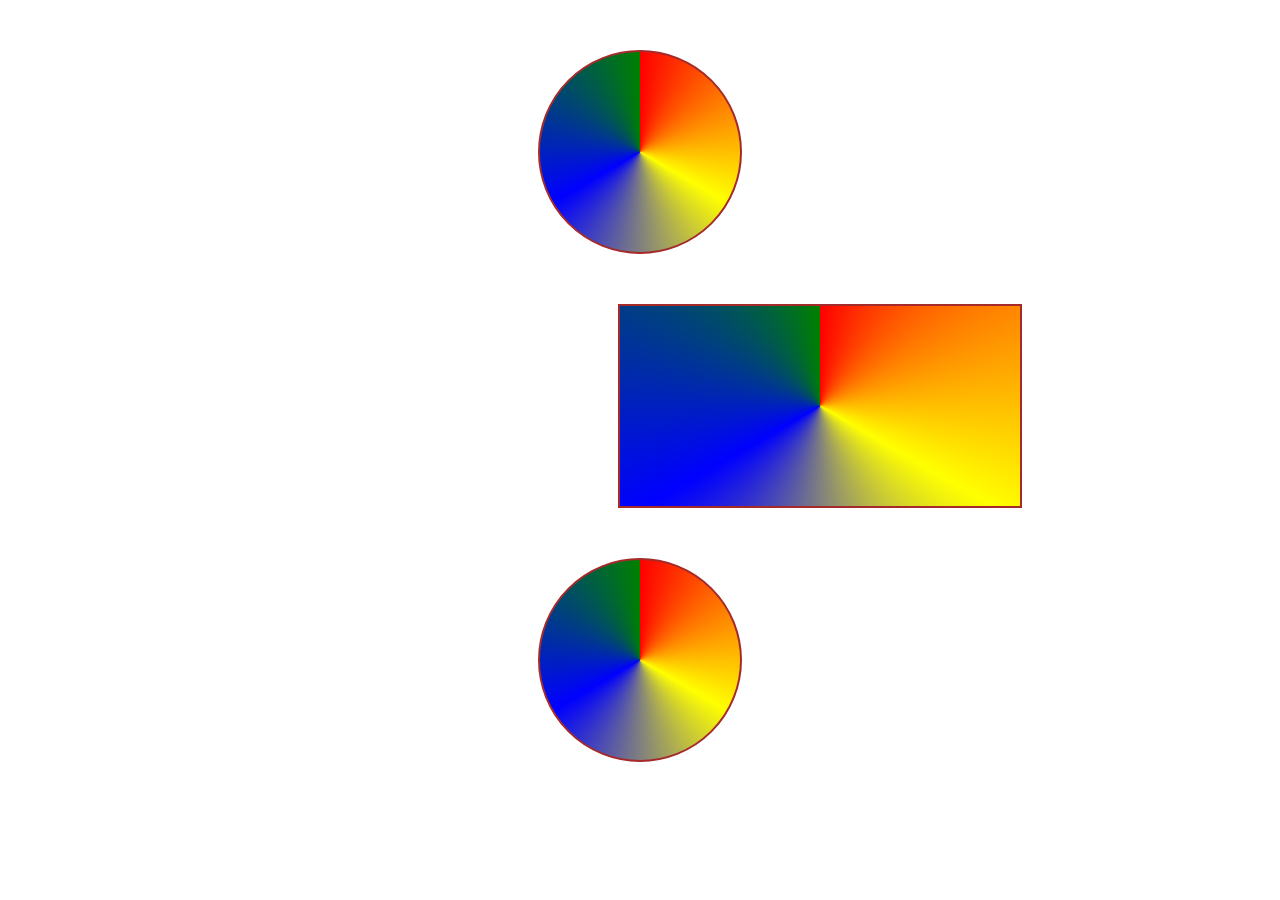
<file: animation.html>
<!DOCTYPE html>
<html lang="en">
<head>
    <meta charset="UTF-8">
    <meta name="viewport" content="width=device-width, initial-scale=1.0">
    <title>Document</title>
    <style>
        .box{
            border: 2px solid brown;
            background: conic-gradient(red, yellow, blue, green);
            background-color: bisque;
            height: 200px;
            width: 200px;
            border-radius: 200px;
            animation: sample 0.5s linear infinite forwards;
            margin: 50px auto;
            
            padding: 0;
        }

        .rect{
            border: 2px solid brown;
            background: conic-gradient(red, yellow, blue, green);
            background-color: bisque;
            height: 200px;
            width: 400px;
            padding: 0%;
            margin-top: 0%;
            margin-bottom: 0%;
            animation: sample 0.5s linear infinite forwards;
            margin: 50px auto;
            margin-right: 250px;
        }
        
        @keyframes sample{
            0%{
                transform: translate(0,0);
            }
            25%{
                transform: translate(600px,0);
            
            } 
            50%{
                transform: translate(600px,175px);
            
            } 
            75%{
                transform: translate(0,175px);
            
            } 
            
        }
    </style>
</head>
<body>
    <div class="box"></div>
    <div class="rect"></div>
    <div class="sc"></div>
    <div class="box"></div>



    
</body>
</html>
</file>
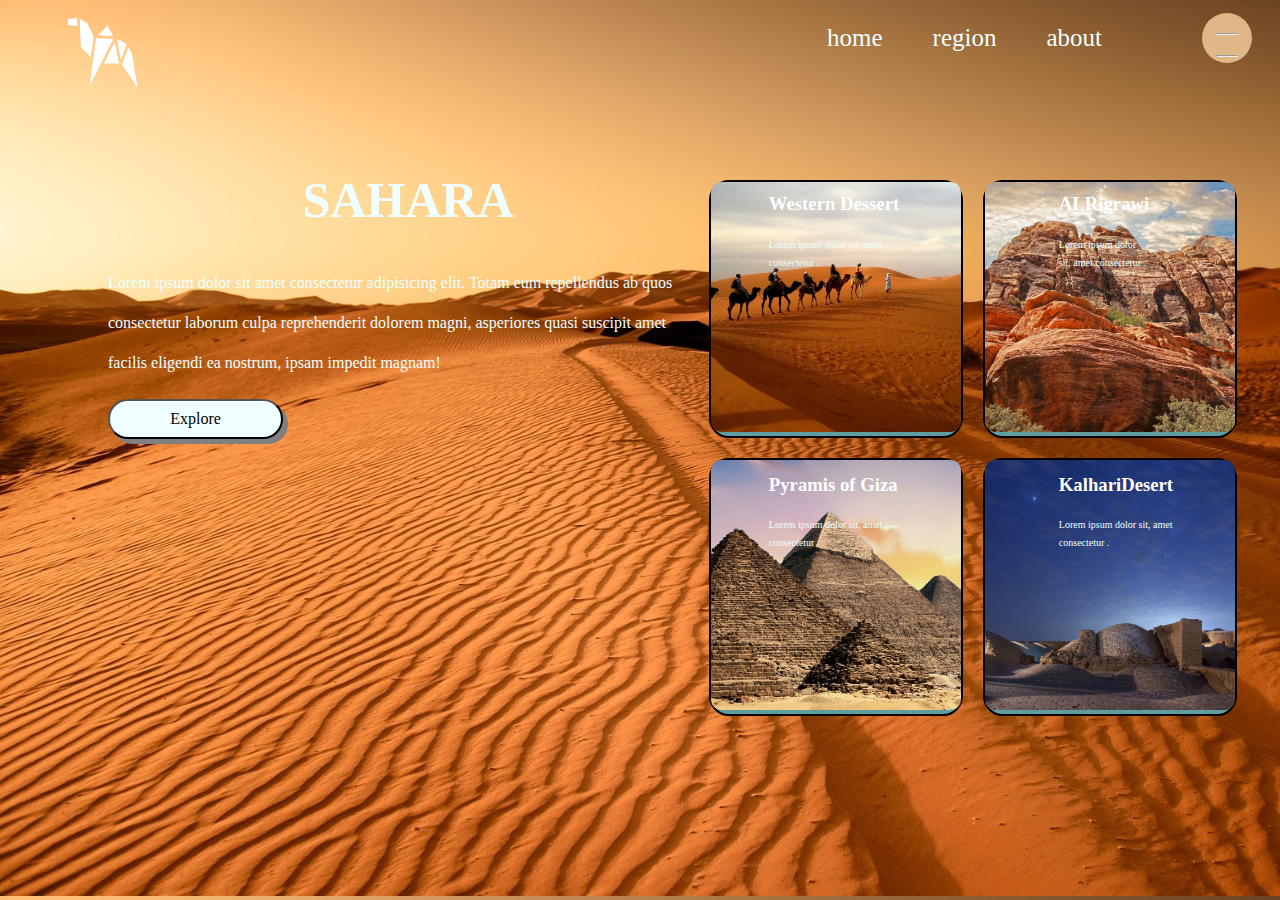
<file: assignment.html>
<!DOCTYPE html>
<html lang="en">
<head>
    <meta charset="UTF-8">
    <meta name="viewport" content="width=device-width, initial-scale=1.0">
    <title>Document</title>
    <style>
        body {
            background-image: url(shara\ desert2.jpg);
            background-size: cover;
        }

        .grid-child img{
            
            object-fit: cover;
            height: 250px;
            width: 250px
        }

        .navbar{
            display: flex;
            height: 80px;
            justify-content: space-between;
            gap: 80px;
            }

        ul{
            display: flex;
            list-style-type: none;
            gap: 50px;
            align-items: center;
            height: auto;
        }ul li{
            color: azure;
            font-size: 25px;
        }
        

        .mainnavbar{
            display: flex;
            gap: 100px;
        }

        .hamburger-menu{
            font-size: 40px;
            font-family: Verdana, Geneva, Tahoma, sans-serif ;
            color: darkred;
            border-radius: 50% ;
            width: 50px;
            height: 50px;
            text-align: center;
            background-color: rgba(247, 207, 157, 0.807);
            background-blend-mode: lighten;
        }

        hr{
            width: 20px;
            color: rgb(128, 81, 0);
            margin: 0.5em auto;
        }

        .first{
            display: grid;
            height: 400px;
            width: 600px;
            align-content: center;
            margin-left: 100px;
            
        }
        h1{
            text-align: center;
            font-size: 50px;
            font-family: Georgia, 'Times New Roman', Times, serif;
            color: azure;
        }

        p{
            text-align: left;
            font-size: medium;
            color: azure;
            line-height: 40px;
        }

        button{
            width: 175px;
            height: 40px;
            border-radius: 20px;
            background-color: azure;
            box-shadow:5px 5px gray;
            font-family: Georgia, 'Times New Roman', Times, serif;
            font-size: medium; 
            cursor: pointer;  
        }

        .second{ 
            display: grid;
            height: 400px;
            width: 600px;
            align-content: center;
            right: 10px;
            bottom: 60px;
        }

        .grid{
            display: grid;
                grid-template-columns: repeat(2,1fr);
                grid-template-rows:repeat(2,1fr);
                height: 200px;
                width: 200px;
                border-radius: 80px;
                position: absolute;
                top: 20%;
                right: 29%;
                gap: 20px;
                
        }
        .grid p1{
            color: azure;
            font-size: x-small;
        }
        .grid h3{
            color: white
        }
        .grid img{
         
            border-radius: 10px;
        }
        .grid-child{
            border: 2px solid black;
            background-color: cadetblue;
            border-radius: 20px;
        }
        .top-left{
            position: absolute; 
            bottom: 110px;
            left: 60px; 

        }
        .top-right{
            position: absolute; 
            bottom: 110px;
            left: 350px; 

        }

        .bottom-left{
            position: absolute; 
            top: 275px;
            left: 60px; 
        }
        .bottom-right{
            position: absolute; 
            top: 275px;
            left: 350px; 

        }

        @media screen and (min-width:300px) and (max-width:700px){
            .grid{
                 grid-template-columns: 1fr;
                 grid-template-rows: repeat(4,1fr);
                 height: 100vh;
                }
            }
    </style>    
</head>

<body>
    <div class="navbar">

        <div class="logo">
            <img src="logo2.png" alt="camel" style="height: 70px;width: 70px;margin-left: 60px;margin-top: 10px;">
        </div>

          <div class="mainnavbar"> 

            <div class="navbarmenu">
                <ul>
                    <li>home</li>
                    <li>region</li>
                    <li>about</li>
                </ul>
            </div>

            <div class="hamburger-menu" style="margin-right: 20px;margin-top: 5px;">
                <hr>
                <hr>
                
            </div>

          </div>
        </div>
        
        <div class="first">
            <div class="content">
                <h1>
                    SAHARA
                </h1>
                <p>
                    Lorem ipsum dolor sit amet consectetur adipisicing elit. Totam eum repellendus ab quos consectetur laborum culpa reprehenderit dolorem magni, asperiores quasi suscipit amet facilis eligendi ea nostrum, ipsam impedit magnam!
                </p>
                <button>
                  Explore
                </button>
            </div>
        </div>


        <div class="second">
           <div class="grid">

             <div class="grid-child">
                <img src="pic-1.png" alt="">
                <div class="top-left"><h3>Western Dessert</h3>
                    <p1>Lorem ipsum dolor sit, amet consectetur .</p1></div>
             </div>

             <div class="grid-child">
                <img src="pic-2.png" alt="">
                <div class="top-right"><h3>ALRigrawi</h3>
                    <p1>Lorem ipsum dolor sit, amet consectetur .</p1></div>
             </div>

             <div class="grid-child">
                <img src="pic-3.png" alt="">
                <div class="bottom-left"><h3>Pyramis of Giza</h3>
                    <p1>Lorem ipsum dolor sit, amet consectetur .</p1></div>
             </div>

             <div class="grid-child">
                <img src="pic-4.png" alt="">
                <div class="bottom-right"><h3>KalhariDesert</h3>
                    <p1>Lorem ipsum dolor sit, amet consectetur .</p1></div>
             </div>

           </div>
        </div>

    
</body>
</html>
</file>
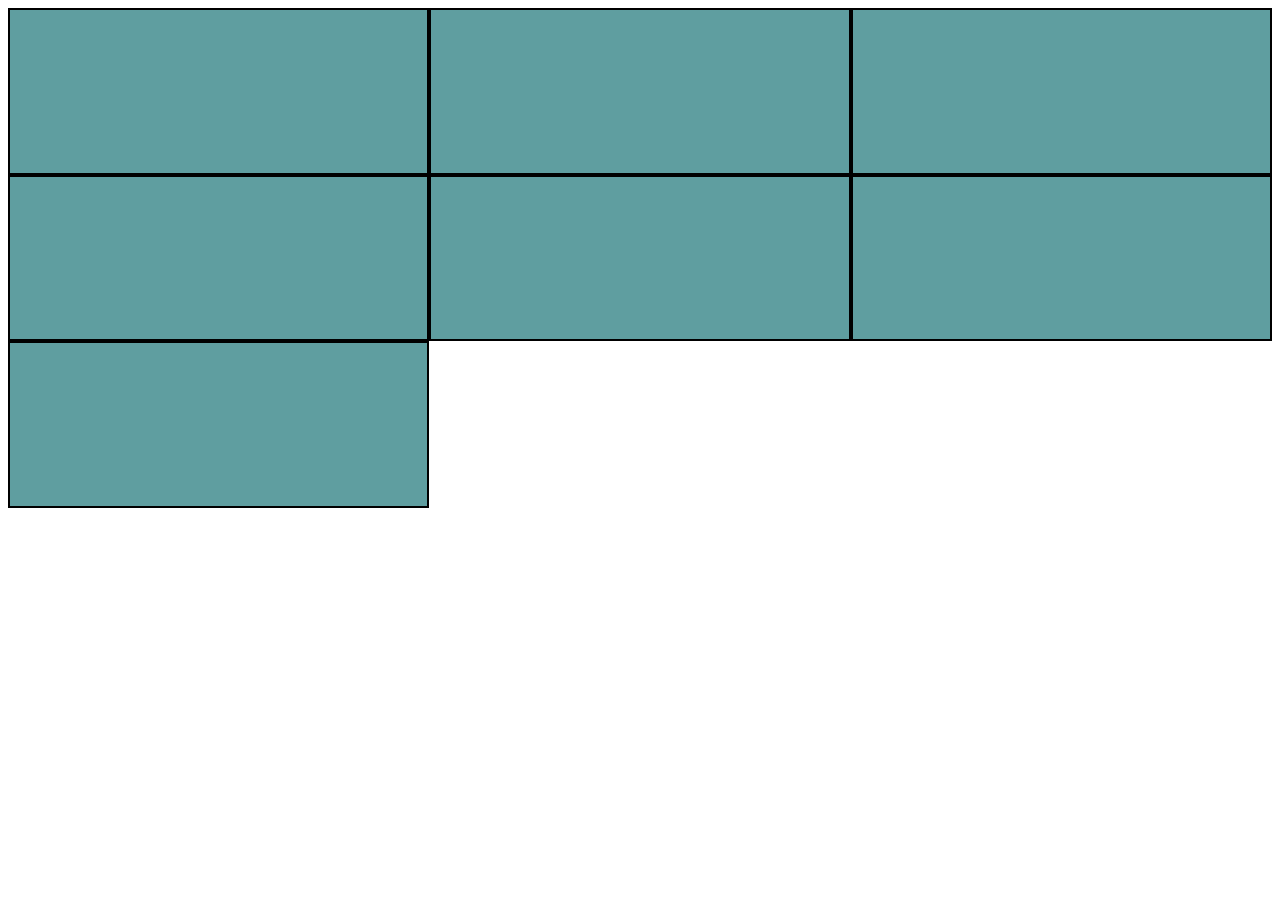
<file: grid.html>
<!DOCTYPE html>
<html lang="en">
<head>
    <meta charset="UTF-8">
    <meta name="viewport" content="width=, initial-scale=1.0">
    <title>Document</title>
    <style>
        .grid{
                display: grid;
                grid-template-columns: auto auto auto;
                grid-template-rows: auto auto auto;
                height: 500px;
        }
        .child-grid{
            border: 2px solid black;
            background-color: cadetblue;
        }
    </style>
</head>
<body>
    <div class="grid">
        <div class="child-grid"></div>
        <div class="child-grid"></div>
        <div class="child-grid"></div>
        <div class="child-grid"></div>
        <div class="child-grid"></div>
        <div class="child-grid"></div>
        <div class="child-grid"></div>

    </div>
</body>
</html>
</file>
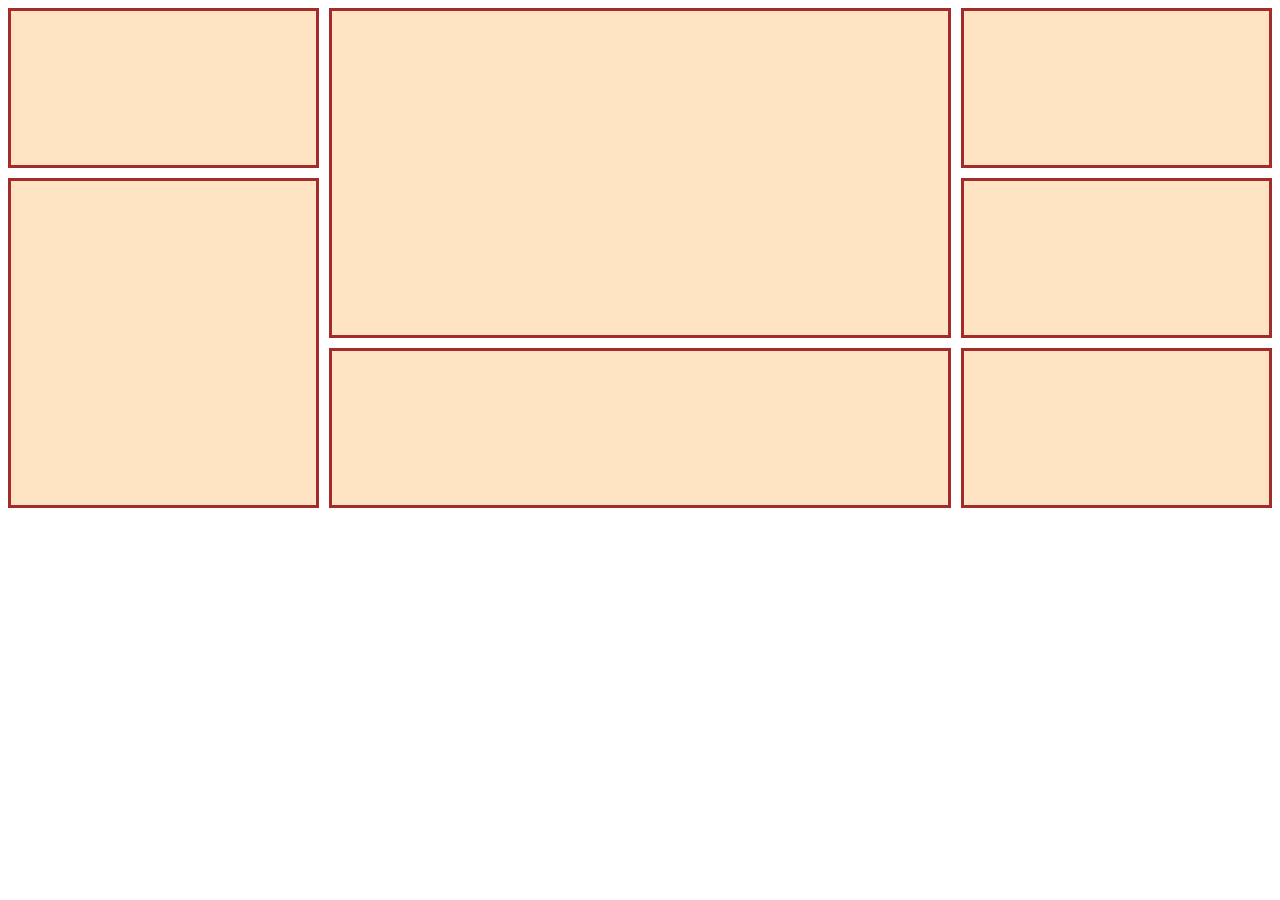
<file: grid2.html>
<!DOCTYPE html>
<html lang="en">
<head>
    <meta charset="UTF-8">
    <meta name="viewport" content="width=device-width, initial-scale=1.0">
    <title>Document</title>
    <style>
        .grid{
            display: grid;
            grid-template-columns:1fr 2fr 1fr;
            grid-template-rows: 1fr 1fr 1fr;
            height: 500px;
            gap: 10px;
        }

        .box{
            background-color: bisque;
            border: 3px solid brown;
        }
        .box1{
            grid-row: 1/2;
            grid-column: 1/2;
        }
        .box2{
            grid-row: 2/4;
            grid-column: 1/2;
        }
        .box3{
            grid-row: 1/3;
            grid-column: 2/3;
        }
        .box4{
            grid-row: 3/4;
            grid-column: 2/3;
        }
        .box5{
            grid-row: 1/2;
            grid-column: 3/4;
        }
        .box6{
            grid-row: 2/3;
            grid-column: 3/4;
        }
        .box7{
            grid-row: 3/4;
            grid-column: 3/4;
        }
    </style>

</head>
<body>
    <div class="grid">
        <div class="box box1"></div>
        <div class="box box2"></div>
        <div class="box box3"></div>
        <div class="box box4"></div>
        <div class="box box4"></div>
        <div class="box box5"></div>
        <div class="box box6"></div>
        <div class="box box7"></div>
    </div>
    
</body>
</html>
</file>
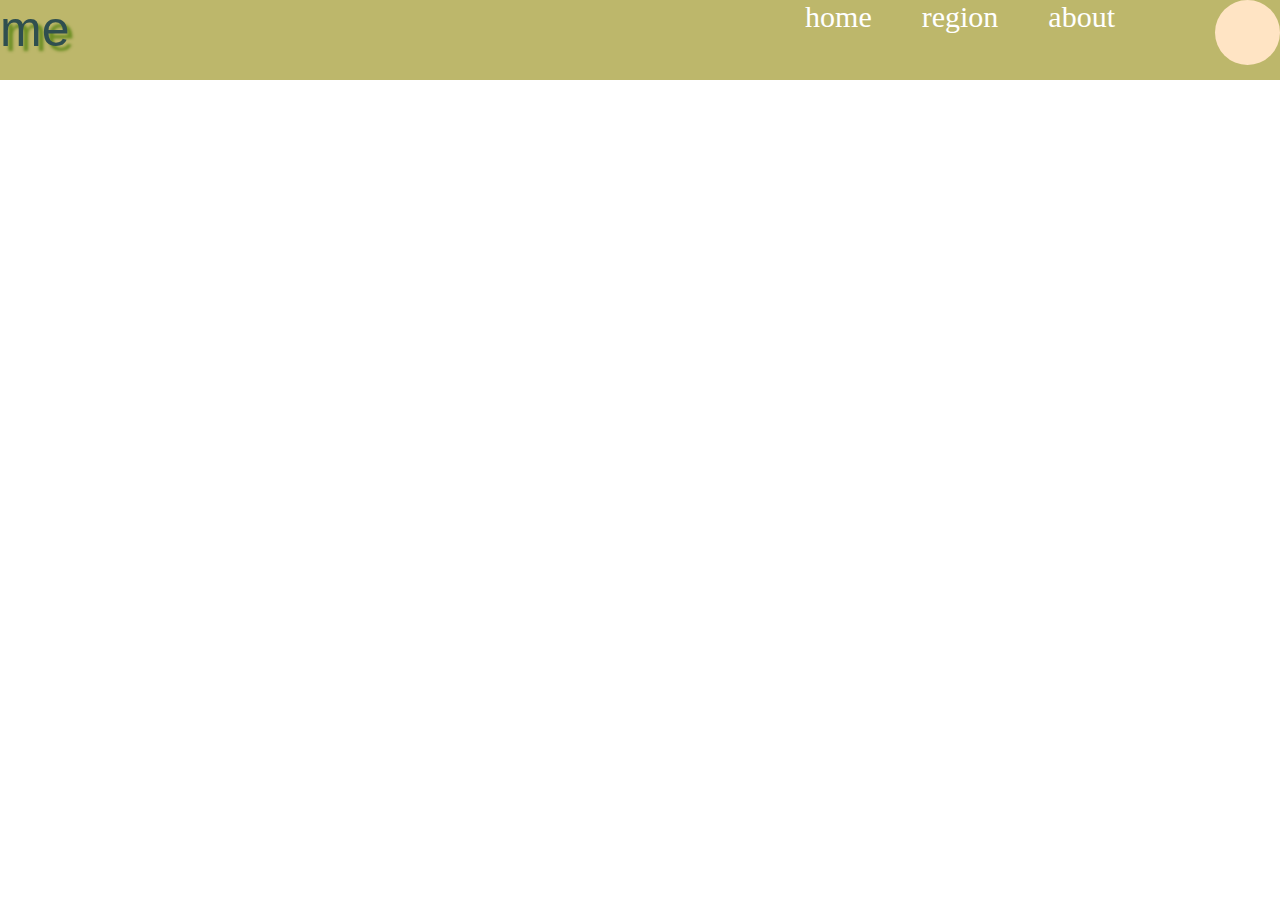
<file: nav-bar.html>
<!DOCTYPE html>
<html lang="en">
<head>
    <meta charset="UTF-8">
    <meta name="viewport" content="width=, initial-scale=1.0">
    <title>Document</title>
    <style>
        *{
            padding: 0px;
            margin: 0px;
            box-sizing: border-box;
        }

        .navbar{
            display: flex;
            height: 80px;
            background-color: darkkhaki;
            justify-content: space-between;
            gap: 80px;
            }

        ul{
            display: flex;
            list-style-type: none;
            gap: 50px;
            align-items: center;
            height: auto;
        }ul li{
            color: white;
            font-size: 30px;
        }
        .logo{
            font-size: 50px;
            font-family: Verdana, Geneva, Tahoma, sans-serif ;
            color: darkslategrey ;
            text-shadow: 5px 5px 3px olivedrab;
        }

        .mainnavbar{
            display: flex;
            gap: 100px;
        }

        .hamburger-menu{
            font-size: 40px;
            font-family: Verdana, Geneva, Tahoma, sans-serif ;
            color: darkred;
            border-radius: 50% ;
            width: 65px;
            height: 65px;
            text-align: center;
            background-color: bisque;

        }
    </style>
</head>
<body>
    <div class="navbar">
        <div class="logo">me</div>
            <div class="mainnavbar">
            <div class="navbarmenu">
                <ul>
                    <li>home</li>
                    <li>region</li>
                    <li>about</li>
            </ul>

            </div>
            <div class="hamburger-menu"></div>
        </div>
        </div>
    
</body>
</html>
</file>
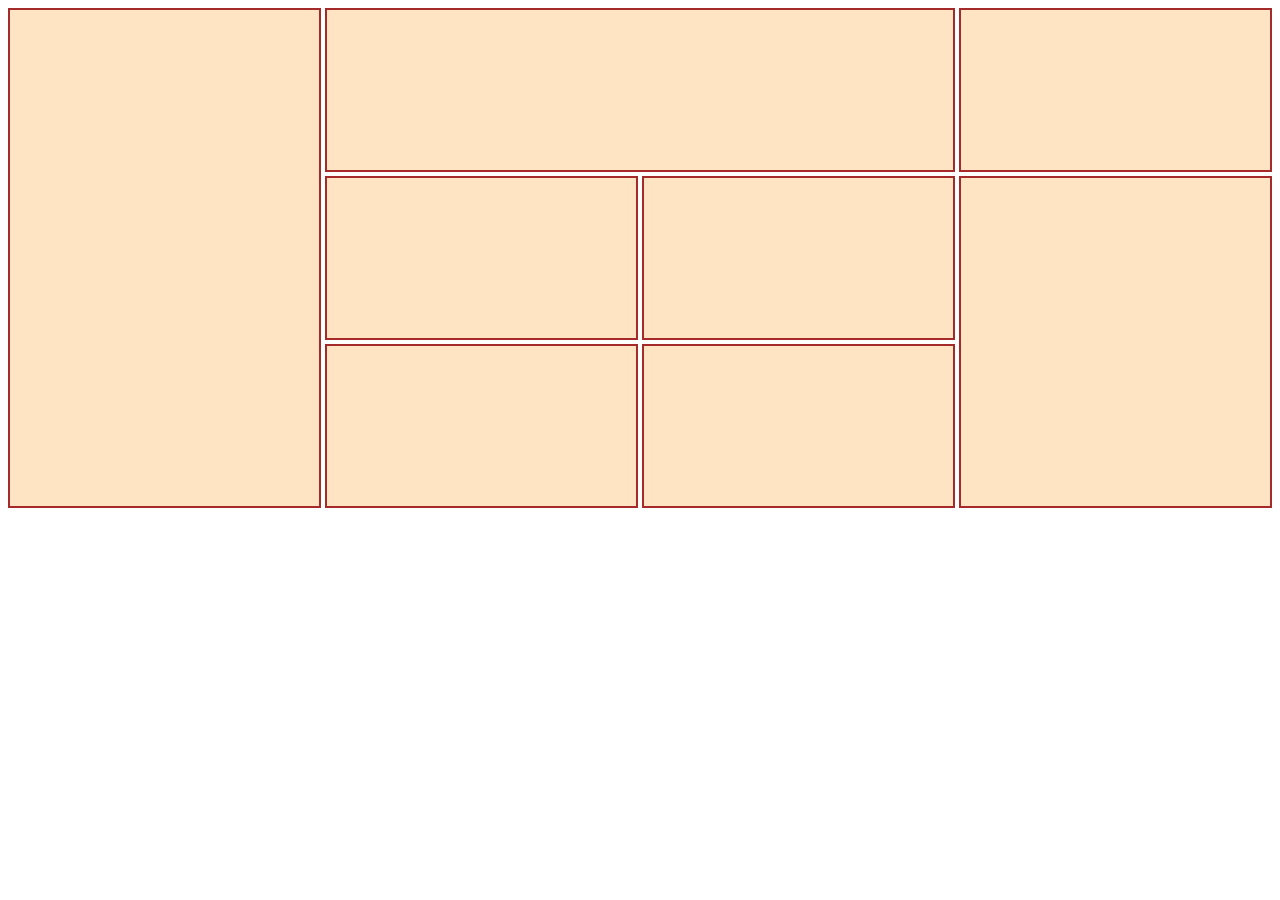
<file: newgrid2.html>
<!DOCTYPE html>
<html lang="en">
<head>
    <meta charset="UTF-8">
    <meta name="viewport" content="width=device-width, initial-scale=1.0">
    <title>Document</title>
    <style>
        .grid{
            display: grid;
            grid-template-columns: repeat(4,1fr);
            grid-template-rows: repeat(3,1fr);
            height: 500px;
            gap: 4px;
        }
        .box{
            background-color: bisque;
            border: 2px solid brown;
        }
        .box1{
            grid-column: 1/2;
        grid-row: 1/4;
        }
        .box2{
            grid-column: 2/4;
        grid-row: 1/2;
            }
        .box3{
            grid-column: 4/5;
        grid-row: 1/2;
        }
        .box4{
            grid-column: 2/3;
        grid-row: 2/3;
        }
        .box5{
            grid-column: 3/4;
        grid-row: 2/3;
        }
        .box6{
            grid-column: 4/5;
        grid-row: 2/4;
        }
        .box7{
            grid-column: 2/3;
        grid-row: 3/4;
        }
        .box8{
            grid-column: 3/4;
        grid-row: 3/4;
        }
    </style>
</head>
<body>
    <div class="grid">
        <div class="box box1"></div>
        <div class="box box2"></div>
        <div class="box box3"></div>
        <div class="box box4"></div>
        <div class="box box4"></div>
        <div class="box box5"></div>
        <div class="box box6"></div>
        <div class="box box7"></div>
        <div class="box box8"></div>

    </div>
</body>
</html>
</file>
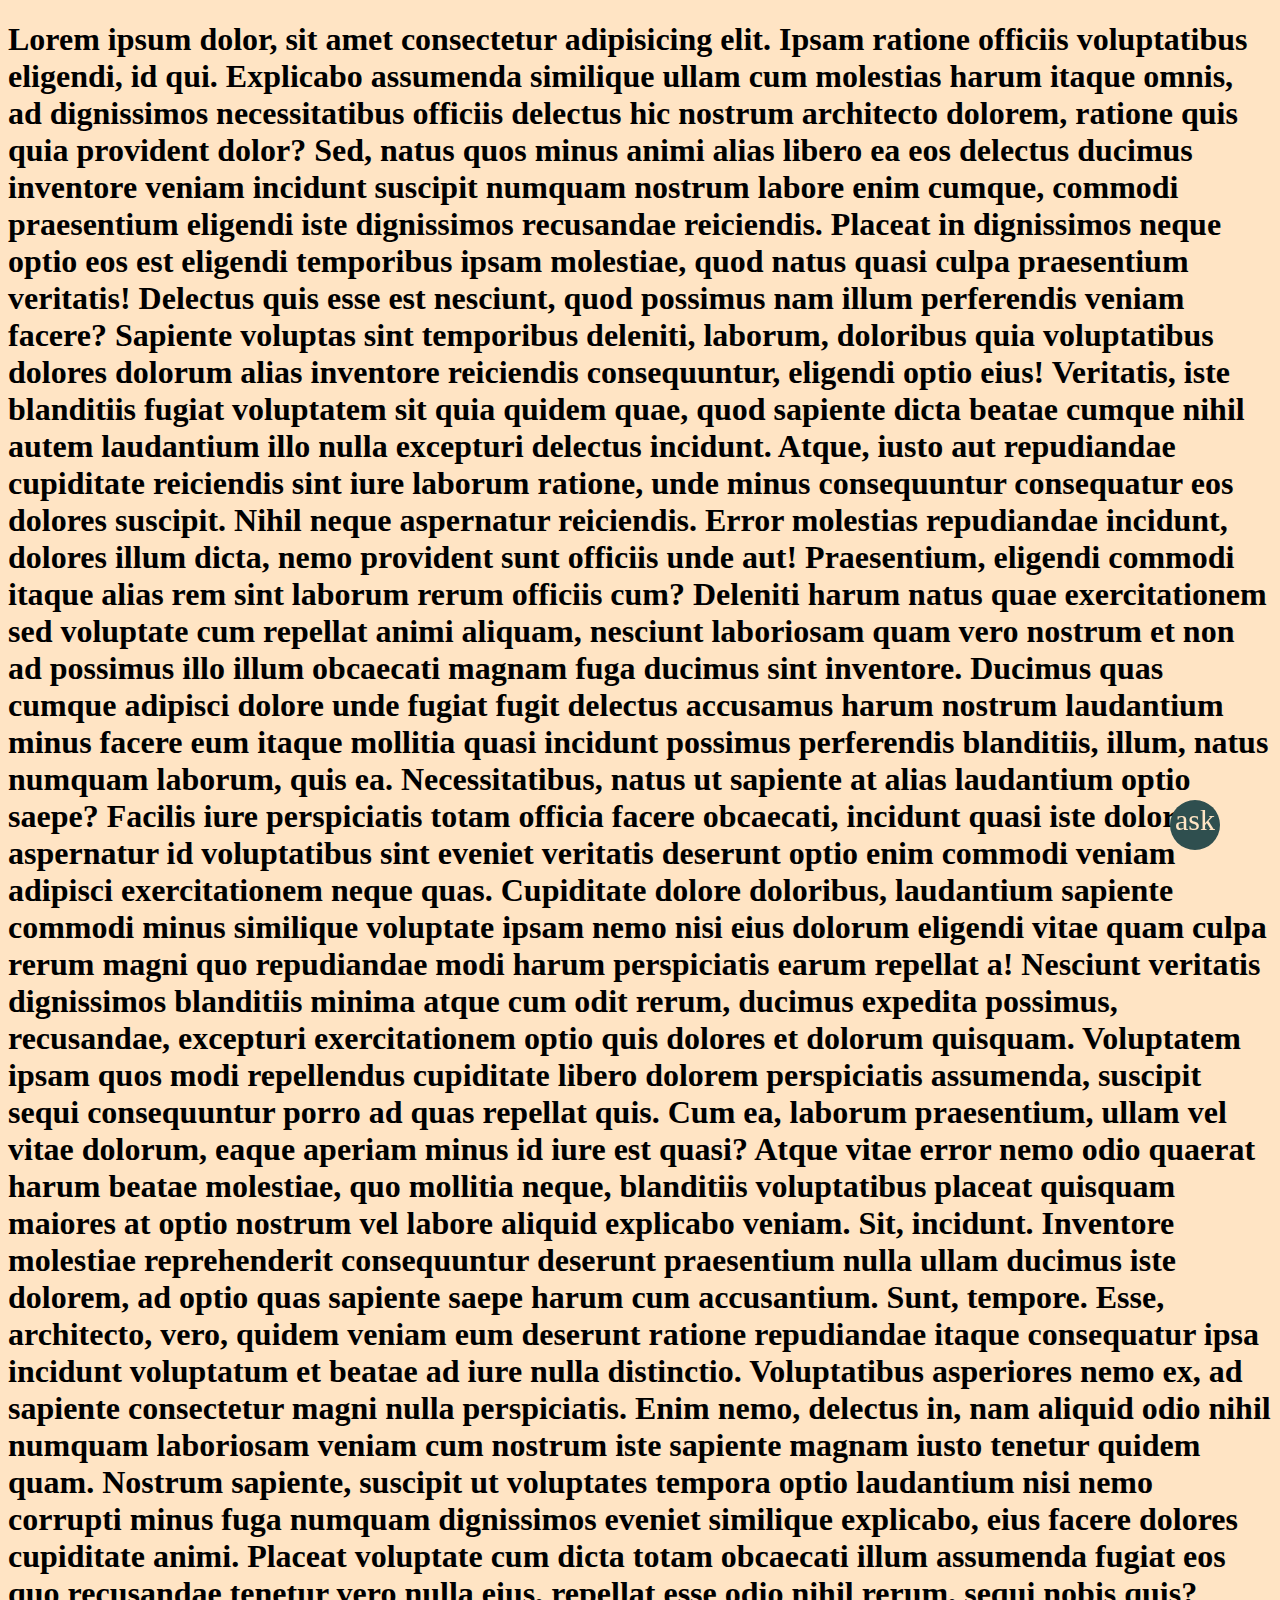
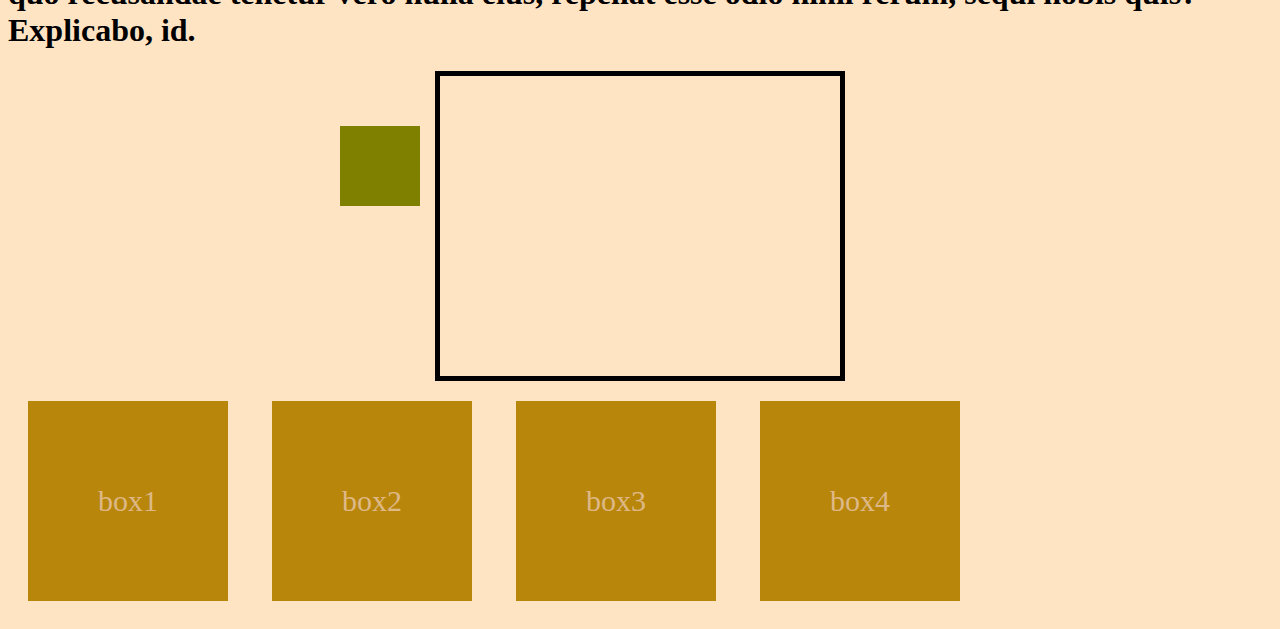
<file: position.html>
<!DOCTYPE html>
<html lang="en">
<head>
    <meta charset="UTF-8">
    <meta name="viewport" content="width=device-width, initial-scale=1.0">
    <title>Document</title>
    <style>
        body{
            background-color: bisque;

        }


        .card{
            width: 200px;
            height: 200px;
            margin: 20px;
            font-size: 30px;
            text-align: center;
            align-content: center;
            background-color: darkgoldenrod;
            position: relative;
            display: inline-block;
            color: burlywood;
        }

        .box3{
            position: relative
        }

        .container{
            width: 400px;
            height: 300px;
            border: 5px solid black;
            margin: auto;
            position: relative;
        }

        .subcontainer{
            width: 80px;
            height: 80px;
            position: absolute;
            background-color: olive;
            left: -100px;
            top: 50px;
        }

        .chat-bot{
            width: 50px;
            height: 50px;
            margin: 50px;
            
            right: 10px;
            bottom: 0px;
            border-radius: 25px;
            background-color: darkslategrey;
            box-shadow: ;
            font-size: 30px;
            text-align: center;
            color: bisque;
            padding: 3px;
            box-sizing: border-box;
            position: fixed;
        }



        
    </style>
</head>
<body>
    <h1>Lorem ipsum dolor, sit amet consectetur adipisicing elit. Ipsam ratione officiis voluptatibus eligendi, id qui. Explicabo assumenda similique ullam cum molestias harum itaque omnis, ad dignissimos necessitatibus officiis delectus hic nostrum architecto dolorem, ratione quis quia provident dolor? Sed, natus quos minus animi alias libero ea eos delectus ducimus inventore veniam incidunt suscipit numquam nostrum labore enim cumque, commodi praesentium eligendi iste dignissimos recusandae reiciendis. Placeat in dignissimos neque optio eos est eligendi temporibus ipsam molestiae, quod natus quasi culpa praesentium veritatis! Delectus quis esse est nesciunt, quod possimus nam illum perferendis veniam facere? Sapiente voluptas sint temporibus deleniti, laborum, doloribus quia voluptatibus dolores dolorum alias inventore reiciendis consequuntur, eligendi optio eius! Veritatis, iste blanditiis fugiat voluptatem sit quia quidem quae, quod sapiente dicta beatae cumque nihil autem laudantium illo nulla excepturi delectus incidunt. Atque, iusto aut repudiandae cupiditate reiciendis sint iure laborum ratione, unde minus consequuntur consequatur eos dolores suscipit. Nihil neque aspernatur reiciendis. Error molestias repudiandae incidunt, dolores illum dicta, nemo provident sunt officiis unde aut! Praesentium, eligendi commodi itaque alias rem sint laborum rerum officiis cum? Deleniti harum natus quae exercitationem sed voluptate cum repellat animi aliquam, nesciunt laboriosam quam vero nostrum et non ad possimus illo illum obcaecati magnam fuga ducimus sint inventore. Ducimus quas cumque adipisci dolore unde fugiat fugit delectus accusamus harum nostrum laudantium minus facere eum itaque mollitia quasi incidunt possimus perferendis blanditiis, illum, natus numquam laborum, quis ea. Necessitatibus, natus ut sapiente at alias laudantium optio saepe? Facilis iure perspiciatis totam officia facere obcaecati, incidunt quasi iste dolore aspernatur id voluptatibus sint eveniet veritatis deserunt optio enim commodi veniam adipisci exercitationem neque quas. Cupiditate dolore doloribus, laudantium sapiente commodi minus similique voluptate ipsam nemo nisi eius dolorum eligendi vitae quam culpa rerum magni quo repudiandae modi harum perspiciatis earum repellat a! Nesciunt veritatis dignissimos blanditiis minima atque cum odit rerum, ducimus expedita possimus, recusandae, excepturi exercitationem optio quis dolores et dolorum quisquam. Voluptatem ipsam quos modi repellendus cupiditate libero dolorem perspiciatis assumenda, suscipit sequi consequuntur porro ad quas repellat quis. Cum ea, laborum praesentium, ullam vel vitae dolorum, eaque aperiam minus id iure est quasi? Atque vitae error nemo odio quaerat harum beatae molestiae, quo mollitia neque, blanditiis voluptatibus placeat quisquam maiores at optio nostrum vel labore aliquid explicabo veniam. Sit, incidunt. Inventore molestiae reprehenderit consequuntur deserunt praesentium nulla ullam ducimus iste dolorem, ad optio quas sapiente saepe harum cum accusantium. Sunt, tempore. Esse, architecto, vero, quidem veniam eum deserunt ratione repudiandae itaque consequatur ipsa incidunt voluptatum et beatae ad iure nulla distinctio. Voluptatibus asperiores nemo ex, ad sapiente consectetur magni nulla perspiciatis. Enim nemo, delectus in, nam aliquid odio nihil numquam laboriosam veniam cum nostrum iste sapiente magnam iusto tenetur quidem quam. Nostrum sapiente, suscipit ut voluptates tempora optio laudantium nisi nemo corrupti minus fuga numquam dignissimos eveniet similique explicabo, eius facere dolores cupiditate animi. Placeat voluptate cum dicta totam obcaecati illum assumenda fugiat eos quo recusandae tenetur vero nulla eius, repellat esse odio nihil rerum, sequi nobis quis? Explicabo, id.</h1>
<div class="container">
    <div class="subcontainer">

    </div>
</div>

<div class="chat-bot">ask</div>

  <div class="card box">box1</div>
  <div class="card box">box2</div>
  <div class="card box3">box3</div>
  <div class="card box">box4</div>
    
</body>
</html>
</file>
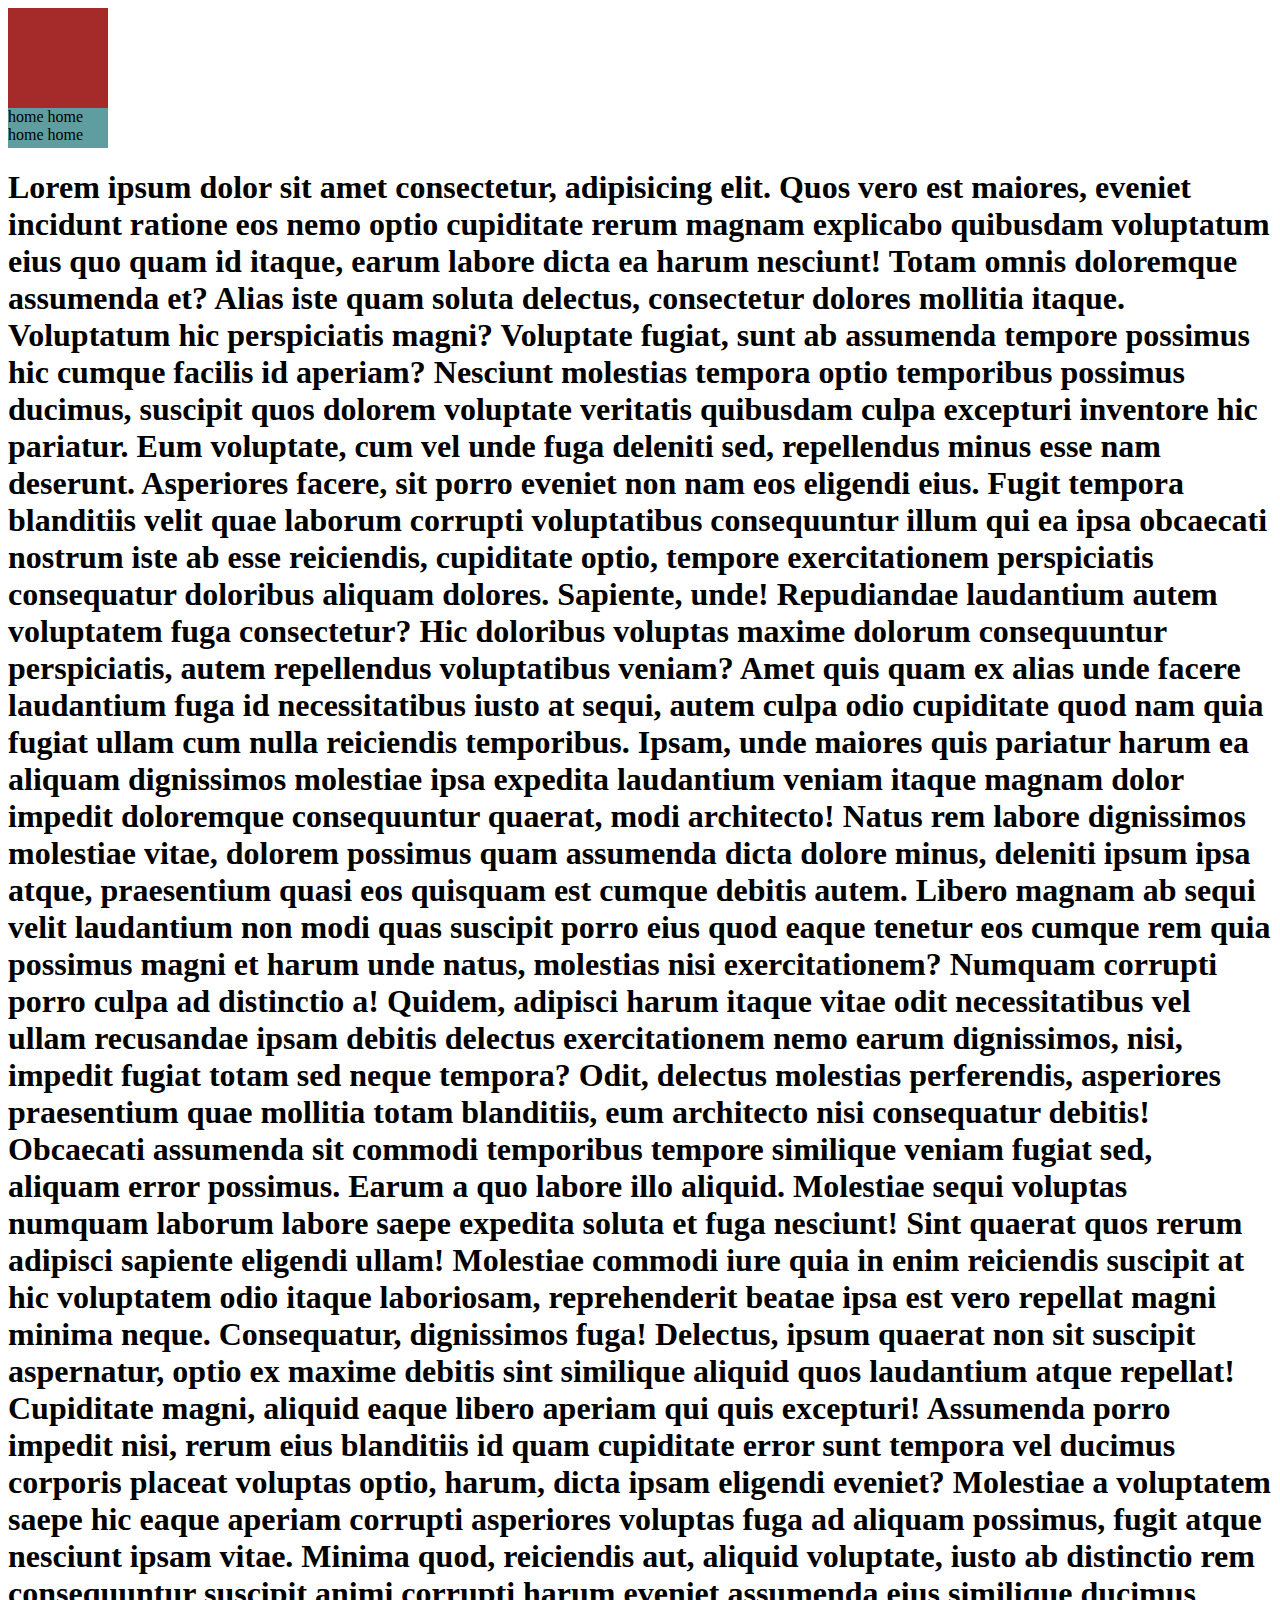
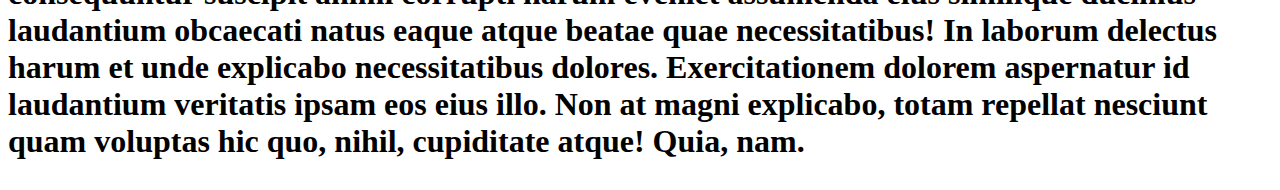
<file: positionsticky.html>
<!DOCTYPE html>
<html lang="en">
<head>
    <meta charset="UTF-8">
    <meta name="viewport" content="width=device-width, initial-scale=1.0">
    <title>Document</title>
    <style>
        .card{
            width: 100px;
            height: 100px;
            bottom: 0px;
            position: sticky;
            background-color: brown;
        }

        .navbar{
            width: 100px;
            height: 40px;
            position: sticky;
            justify-content: ;
            top: 0px;
            background-color: cadetblue;


        }

        .header{
            display: flex;
            background-color:  ;
        }


    </style>
</head>
<body>
     <div class="card"></div>
     <div class="navbar">
        <span>home</span>
        <span>home</span>
        <span>home</span>
        <span>home</span>
       
     </div>
     <h1>Lorem ipsum dolor sit amet consectetur, adipisicing elit. Quos vero est maiores, eveniet incidunt ratione eos nemo optio cupiditate rerum magnam explicabo quibusdam voluptatum eius quo quam id itaque, earum labore dicta ea harum nesciunt! Totam omnis doloremque assumenda et? Alias iste quam soluta delectus, consectetur dolores mollitia itaque. Voluptatum hic perspiciatis magni? Voluptate fugiat, sunt ab assumenda tempore possimus hic cumque facilis id aperiam? Nesciunt molestias tempora optio temporibus possimus ducimus, suscipit quos dolorem voluptate veritatis quibusdam culpa excepturi inventore hic pariatur. Eum voluptate, cum vel unde fuga deleniti sed, repellendus minus esse nam deserunt. Asperiores facere, sit porro eveniet non nam eos eligendi eius. Fugit tempora blanditiis velit quae laborum corrupti voluptatibus consequuntur illum qui ea ipsa obcaecati nostrum iste ab esse reiciendis, cupiditate optio, tempore exercitationem perspiciatis consequatur doloribus aliquam dolores. Sapiente, unde! Repudiandae laudantium autem voluptatem fuga consectetur? Hic doloribus voluptas maxime dolorum consequuntur perspiciatis, autem repellendus voluptatibus veniam? Amet quis quam ex alias unde facere laudantium fuga id necessitatibus iusto at sequi, autem culpa odio cupiditate quod nam quia fugiat ullam cum nulla reiciendis temporibus. Ipsam, unde maiores quis pariatur harum ea aliquam dignissimos molestiae ipsa expedita laudantium veniam itaque magnam dolor impedit doloremque consequuntur quaerat, modi architecto! Natus rem labore dignissimos molestiae vitae, dolorem possimus quam assumenda dicta dolore minus, deleniti ipsum ipsa atque, praesentium quasi eos quisquam est cumque debitis autem. Libero magnam ab sequi velit laudantium non modi quas suscipit porro eius quod eaque tenetur eos cumque rem quia possimus magni et harum unde natus, molestias nisi exercitationem? Numquam corrupti porro culpa ad distinctio a! Quidem, adipisci harum itaque vitae odit necessitatibus vel ullam recusandae ipsam debitis delectus exercitationem nemo earum dignissimos, nisi, impedit fugiat totam sed neque tempora? Odit, delectus molestias perferendis, asperiores praesentium quae mollitia totam blanditiis, eum architecto nisi consequatur debitis! Obcaecati assumenda sit commodi temporibus tempore similique veniam fugiat sed, aliquam error possimus. Earum a quo labore illo aliquid. Molestiae sequi voluptas numquam laborum labore saepe expedita soluta et fuga nesciunt! Sint quaerat quos rerum adipisci sapiente eligendi ullam! Molestiae commodi iure quia in enim reiciendis suscipit at hic voluptatem odio itaque laboriosam, reprehenderit beatae ipsa est vero repellat magni minima neque. Consequatur, dignissimos fuga! Delectus, ipsum quaerat non sit suscipit aspernatur, optio ex maxime debitis sint similique aliquid quos laudantium atque repellat! Cupiditate magni, aliquid eaque libero aperiam qui quis excepturi! Assumenda porro impedit nisi, rerum eius blanditiis id quam cupiditate error sunt tempora vel ducimus corporis placeat voluptas optio, harum, dicta ipsam eligendi eveniet? Molestiae a voluptatem saepe hic eaque aperiam corrupti asperiores voluptas fuga ad aliquam possimus, fugit atque nesciunt ipsam vitae. Minima quod, reiciendis aut, aliquid voluptate, iusto ab distinctio rem consequuntur suscipit animi corrupti harum eveniet assumenda eius similique ducimus laudantium obcaecati natus eaque atque beatae quae necessitatibus! In laborum delectus harum et unde explicabo necessitatibus dolores. Exercitationem dolorem aspernatur id laudantium veritatis ipsam eos eius illo. Non at magni explicabo, totam repellat nesciunt quam voluptas hic quo, nihil, cupiditate atque! Quia, nam.</h1>

     <div class="header"></div>

</body>
</html>
</file>
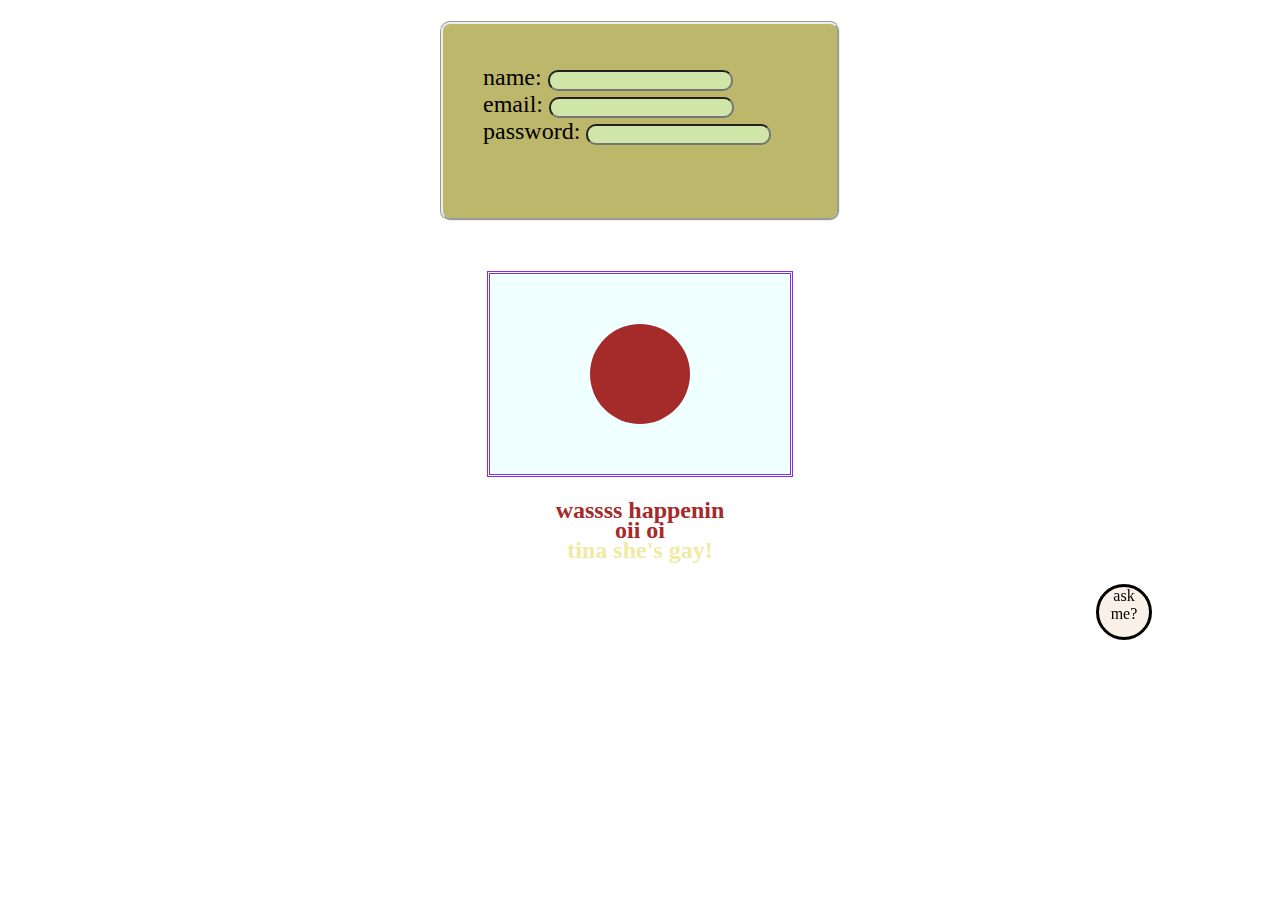
<file: sumn.html>
<!DOCTYPE html>
<html lang="en">
<head>
    <meta charset="UTF-8">
    <meta name="viewport" content="width=device-width, initial-scale=1.0">
    <title>Document</title>
    <link rel="stylesheet" href="sumn.css">
    <style>
        .container{
            border-radius: 0px;
            border-color: blueviolet;
            border-style: double;
            justify-content: center;
            display: flex;
            align-items: center;
            background-color: azure ;
            margin: auto;
            margin-top: 50px;
        }
        .subContainer{
            width: 100px;
            height: 100px;
            border-radius: 100px;
            background-color: brown;
            border-color: brown;
        }
        .form-container{
            width: 400px;
            height: 200px;
            background-color: darkkhaki;
            font-size: x-large;
            font-family: 'Times New Roman', Times, serif;
            border-radius: 0%;
            border-style: groove;
            box-sizing: border-box;
            padding: 40px;
            margin-left: 20px;
            margin: auto;
            border-radius: 10px;
           
        }
        input{
            background-color: rgb(207, 230, 168);
            border-radius: 10px;
            
              
        }
        .chatbot{
            width: 50px;
            height: 50px;
            border-style: solid;
            border-color: black;
            background-color: rgba(195, 111, 26, 0.107);
            margin-left: 85%;
            border-radius: 50px;
            position: fixed;
            justify-content: center;
            align-items: center;
            text-align: center;
            margin-top: auto;
            margin-bottom: auto;
        }
        

    </style>
</head>
<body>
    <div class="header">
       <h1></h1>
    </div>
    <div class="form-container">
        <div>
<label for="text"> name: <input type="text"><br></label>
<label for="email">email: <input type="email"><br></label>
<label for="password">password: <input type="password"></label>
        </div>
    </div>
   

    <div class="container ">
        <div class="subContainer"></div>
    </div>
    <div class="header"><h2> wassss happenin</h2></div>
    <div class="header"><h2>oii oi</h2></div>
    <div id="text"><h2>tina she's gay!</h2></div>
    <div class="chatbot">ask me?</div>
</body>
</html>
</file>
<file: sumn.css>
.header{
    color: brown;
    text-align: center;
    height: 0;
}
#text{
    color: rgb(241, 234, 164);
    text-align: center;
}
.container{
    color: rgb(107, 47, 47);
    height: 200px;
    width: 300px;
    margin-top: 0px;
    margin-left: 40%;
}
</file>
